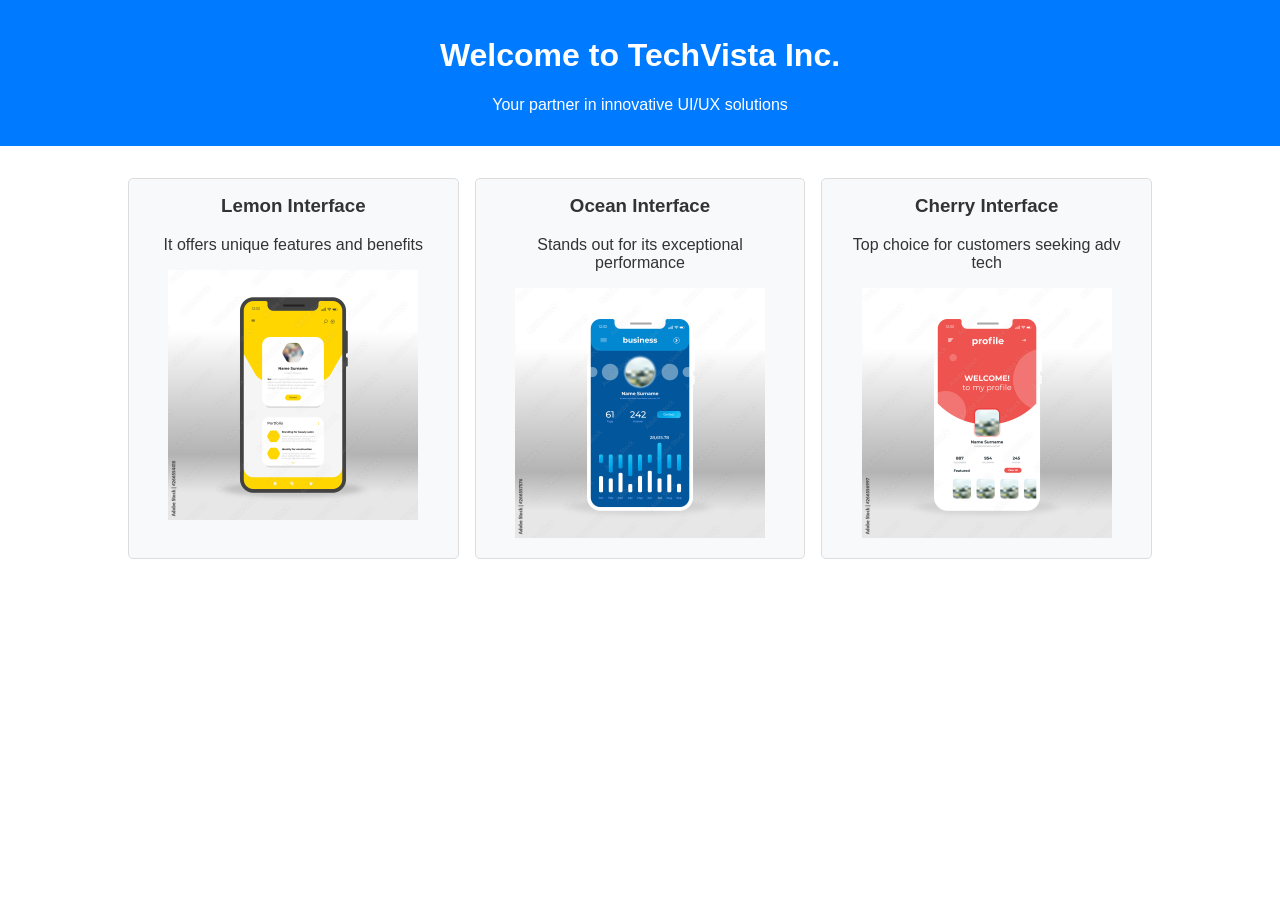
<file: day-24/index.html>
<!-- <html>
<head>
    <meta charset="utf-8">
    <title>Harsh</title>
    <link rel="stylesheet" href="style.css">
</head>
<body>
    <h1>Hello there!</h1>
    <p>Static site on S3 bucket works</p>
</body>
</html> -->



<!DOCTYPE html>
<html lang="en">
<head>
    <meta charset="UTF-8">
    <meta name="viewport" content="width=device-width, initial-scale=1.0">
    <title>TechVista Inc. - Product Portfolio</title>
    <link rel="stylesheet" href="style.css">
</head>
<body>

    <header>
        <h1>Welcome to TechVista Inc.</h1>
        <p>Your partner in innovative UI/UX solutions</p>
    </header>

    <center>                    
    <div class="container">
        <section class="portfolio">
            <div class="product">
                <h3>Lemon Interface</h3>
                <p>It offers unique features and benefits</p>
                <img src="images/pic1.jpg" alt="pic1" width="250" height="250"> 
            </div>
            <div class="product">
                <h3>Ocean Interface</h3>
                <p>Stands out for its exceptional performance</p>
                <img src="images/pic2.jpg" alt="pic2" width="250" height="250"> 
            </div>
            <div class="product">
                 <h3>Cherry Interface</h3>
                 <p>Top choice for customers seeking adv tech</p>
                 <img src="images/pic3.jpg" alt="pic3" width="250" height="250"> 
            </div>
        </section>
    </div>
    </center>
</body>
</html>
</file>
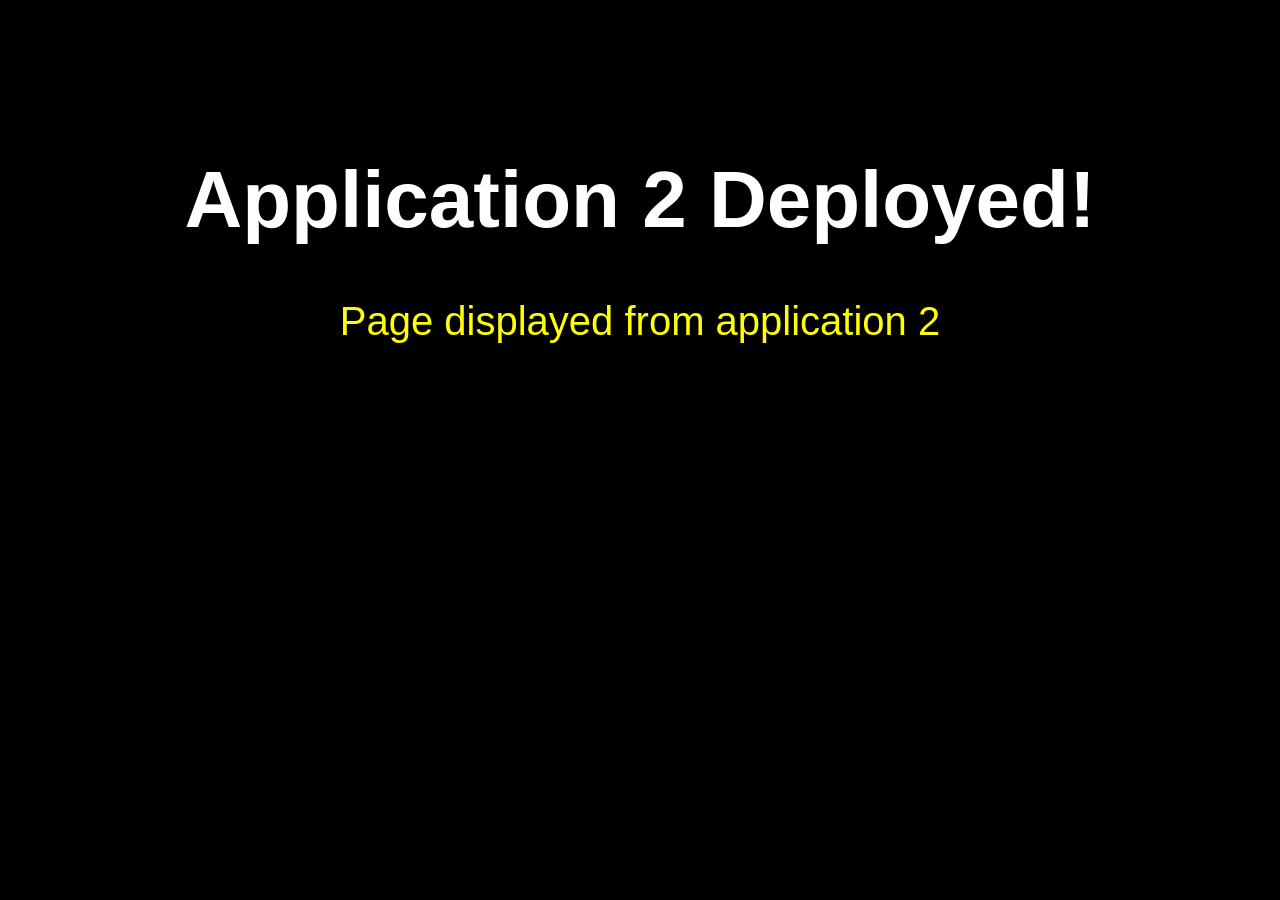
<file: day-25/index.html>
<!DOCTYPE html>
<html>
<head>
    <title>Welcome to Application 2</title>
    <style>
	body {
	    background: black;
	    font-family: Arial, sans-serif;
	    text-align: center;
	    font-size: 40px;
	}

	h1 {
	    padding-top: 100px;
	    color: white;
	}

	p {
	    color: yellow;
	}

	.container {
	    max-width: 800px;
	    margin: 0 auto;
	    padding: 20px;
	    text-align: center;
	}
    </style>
</head>
<body>
    <center>
        <h1>Application 2 Deployed!</h1>
        <p>Page displayed from application 2</p>
    </center>
</body>
</html>
</file>
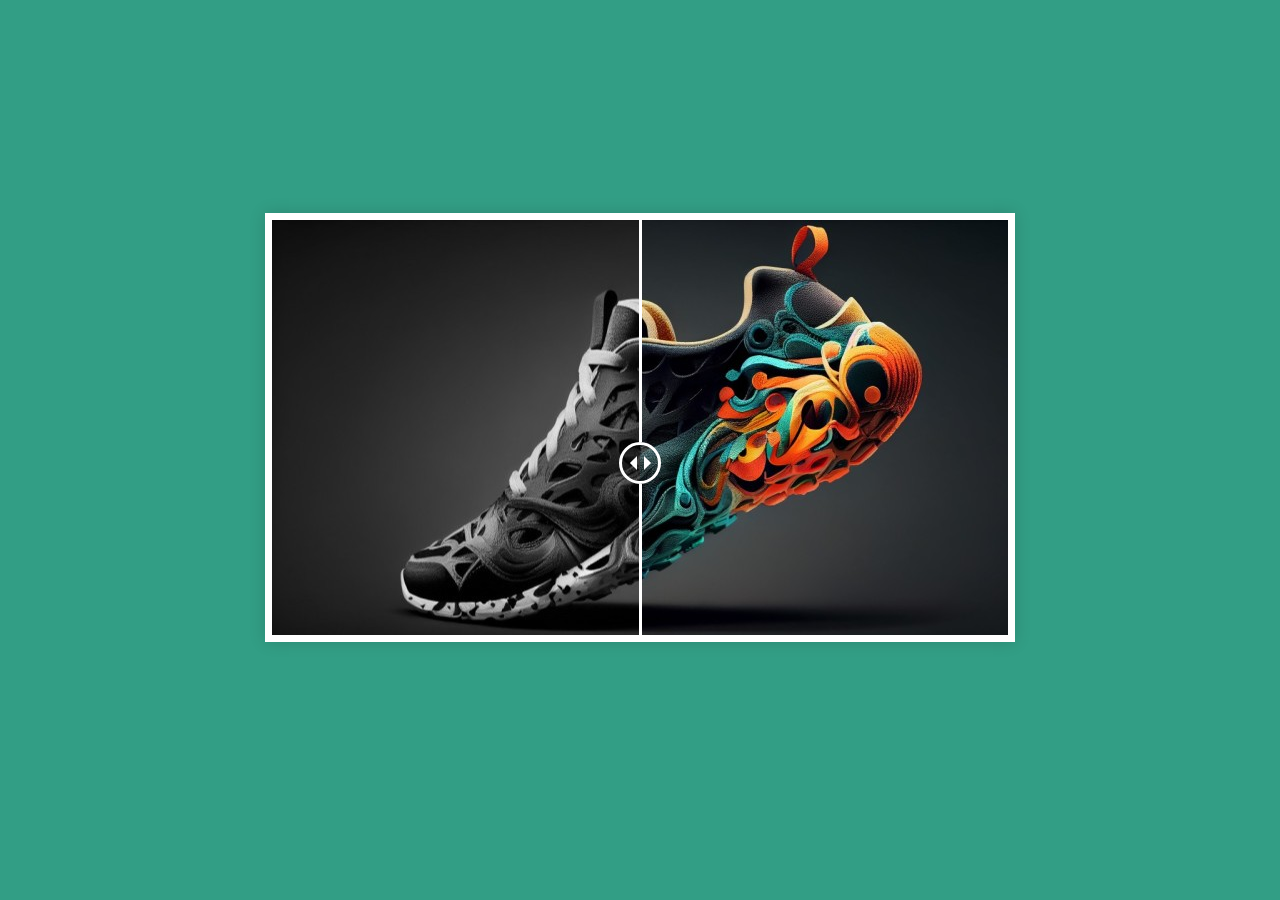
<file: day-33/bucket_data/index.html>
<!DOCTYPE html>
<html lang="en">
<head>
    <meta charset="UTF-8">
    <meta name="viewport" content="width=device-width, initial-scale=1.0">
    <title>Image Comparison Using HTML, CSS & JAVASCRIPT</title>
    <link rel="stylesheet" href="style.css">
</head>
<body>
    
    <div class="wrapper">

        <div class="image">
            <div class="image-1"></div>
            <div class="image-2"></div>
        </div>

        <div class="slider">
            <div class="dragLine">
                <span></span>
            </div>
            <input type="range" min="0" max="100" value="50">
        </div>


    </div>









    <script src="script.js"></script>
</body>
</html>
</file>
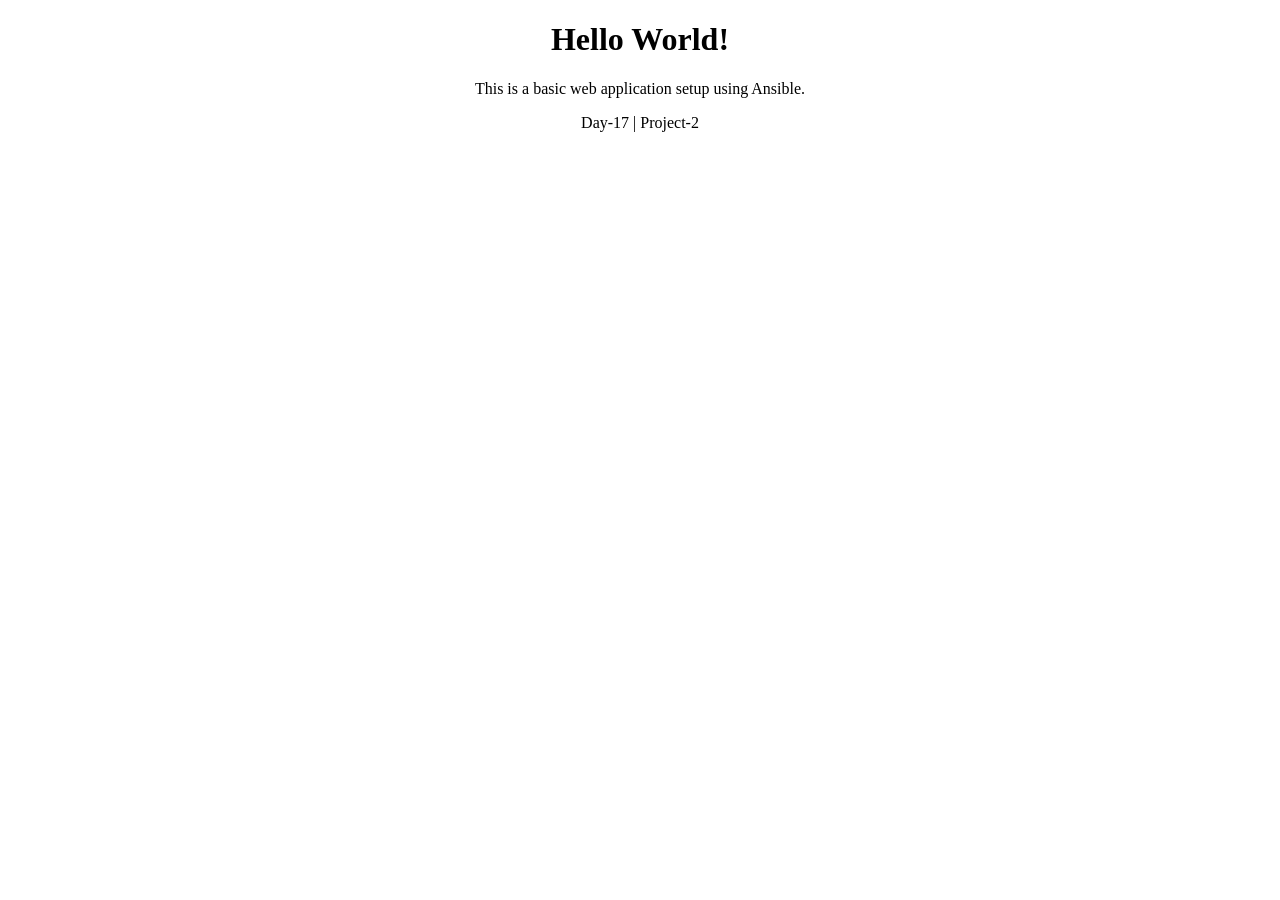
<file: day-17/project-2/files/index.html>
<!DOCTYPE html>
<html>
<head>
    <title>Welcome to My Web Application</title>
</head>
<body>
    <center>
        <h1>Hello World!</h1>
        <p>This is a basic web application setup using Ansible.</p>
        <p>Day-17 | Project-2</p>
    </center>
</body>
</html>
</file>
<file: day-24/style.css>
body {
    font-family: Arial, sans-serif;
    margin: 0;
    padding: 0;
    color: #333;
}
header {
    background-color: #007bff;
    color: white;
    padding: 1rem;
    text-align: center;
}
.container {
    width: 80%;
    margin: 0 auto;
}
.portfolio {
    display: flex;
    flex-wrap: wrap;
    gap: 1rem;
    margin-top: 2rem;
}
.product {
    background-color: #f8f9fa;
    border: 1px solid #ddd;
    border-radius: 5px;
    padding: 1rem;
    flex: 1 1 calc(33.333% - 2rem);
    box-sizing: border-box;
}
.product h3 {
    margin-top: 0;
}
footer {
    background-color: #343a40;
    color: white;
    text-align: center;
    padding: 1rem;
    position: fixed;
    bottom: 0;
    width: 100%;
}
</file>
<file: day-33/bucket_data/style.css>
*{
    margin: 0;
    padding: 0;
    box-sizing: border-box;
}

html{
    font-size: 62.5%;
}

body{
    display: flex;
    align-items: center;
    justify-content: center;
    min-height: 95vh;
    background: #329e85;
}

.wrapper{
    position: relative;
    height: 42.9rem;
    width: 75rem;
    overflow: hidden;
    background: #fff;
    border: .7rem solid #fff;
    box-shadow: 0 0 1.5rem rgba(0,0,0,0.15);
}

.wrapper .image{
    height: 100%;
    width: 100%;
    display: flex;
}

.wrapper .image .image-1{
    height: 100%;
    width: 100%;
    background: url("images/image_1.jpg") no-repeat;
}

.wrapper .image .image-2{
    position: absolute;
    height: 100%;
    width: 50%;
    background: url("images/image_2.jpg") no-repeat;
}

.wrapper .slider{
    position: absolute;
    top: 0;
    width: 100%;
    z-index: 99;
}

.wrapper .slider input{
    width: 100%;
    outline: none;
    background: none;
    -webkit-appearance: none;
}

.wrapper .slider input::-webkit-slider-thumb{
    height: 48.6rem;
    width: .3rem;
    background: none;
    -webkit-appearance: none;
    cursor: col-resize;
}

.wrapper .slider .dragLine{
    width: .3rem;
    height: 48.6rem;
    position: absolute;
    left: 49.85%;
    pointer-events: none;
}

.wrapper .slider .dragLine::before,
.wrapper .slider .dragLine::after{
    position: absolute;
    content: "";
    width: 100%;
    height: 222px;
    background: #fff;
}

.wrapper .slider .dragLine::before{
    top: 0;
}

.wrapper .slider .dragLine::after{
    bottom: 0;
}

.wrapper .slider .dragLine span{
    height: 4.2rem;
    width: 4.2rem;
    border: .3rem solid #fff;
    position: absolute;
    top: 50%;
    left: 50%;
    border-radius: 50%;
    transform: translate(-50%, -50%);
}

.wrapper .slider .dragLine span::before,
.wrapper .slider .dragLine span::after{
    position: absolute;
    content: "";
    top: 50%;
    border: 1rem solid transparent;
    border-bottom-width: 0;
    border-right-width: 0;
    transform: translate(-50%, -50%) rotate(45deg);
}

.wrapper .slider .dragLine span::before{
    border-left-color: #fff;
    left: 40%;
}

.wrapper .slider .dragLine span::after{
    left: 60%;
    border-top-color: #fff;
}
</file>
